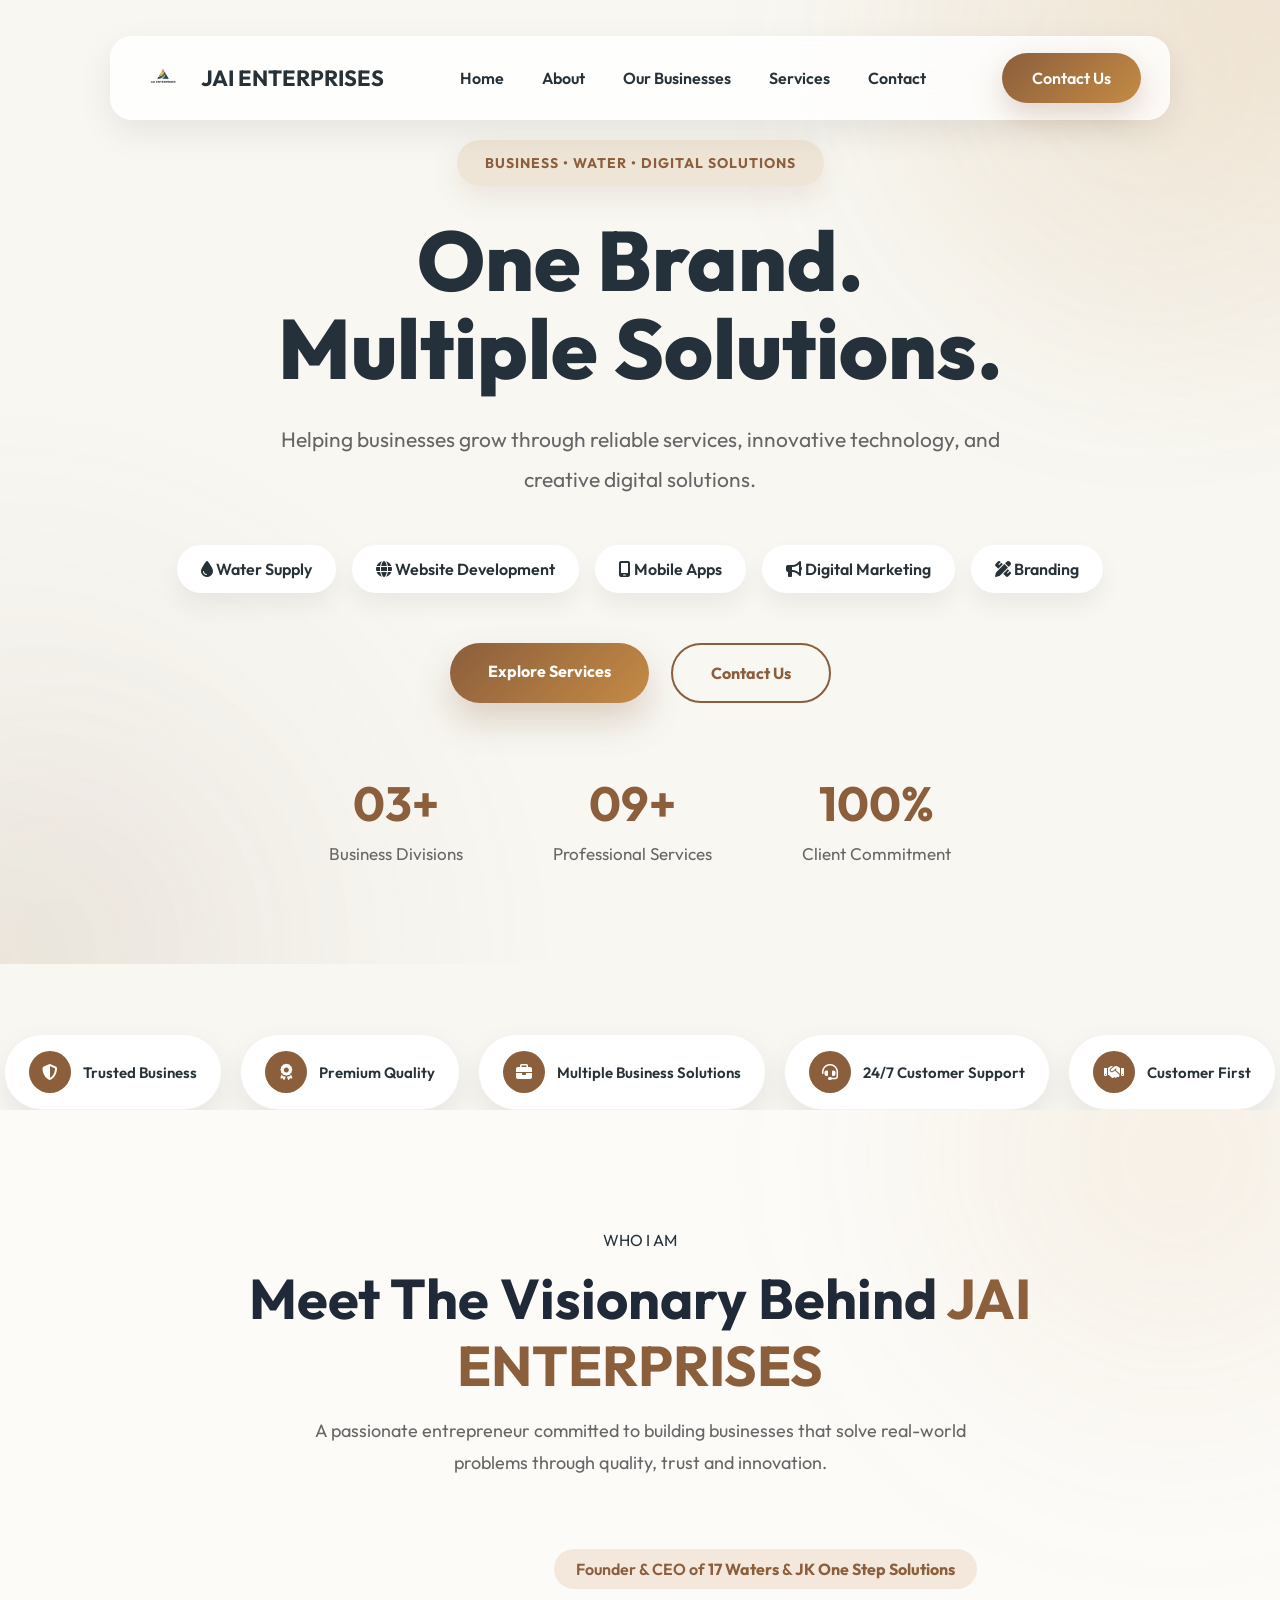
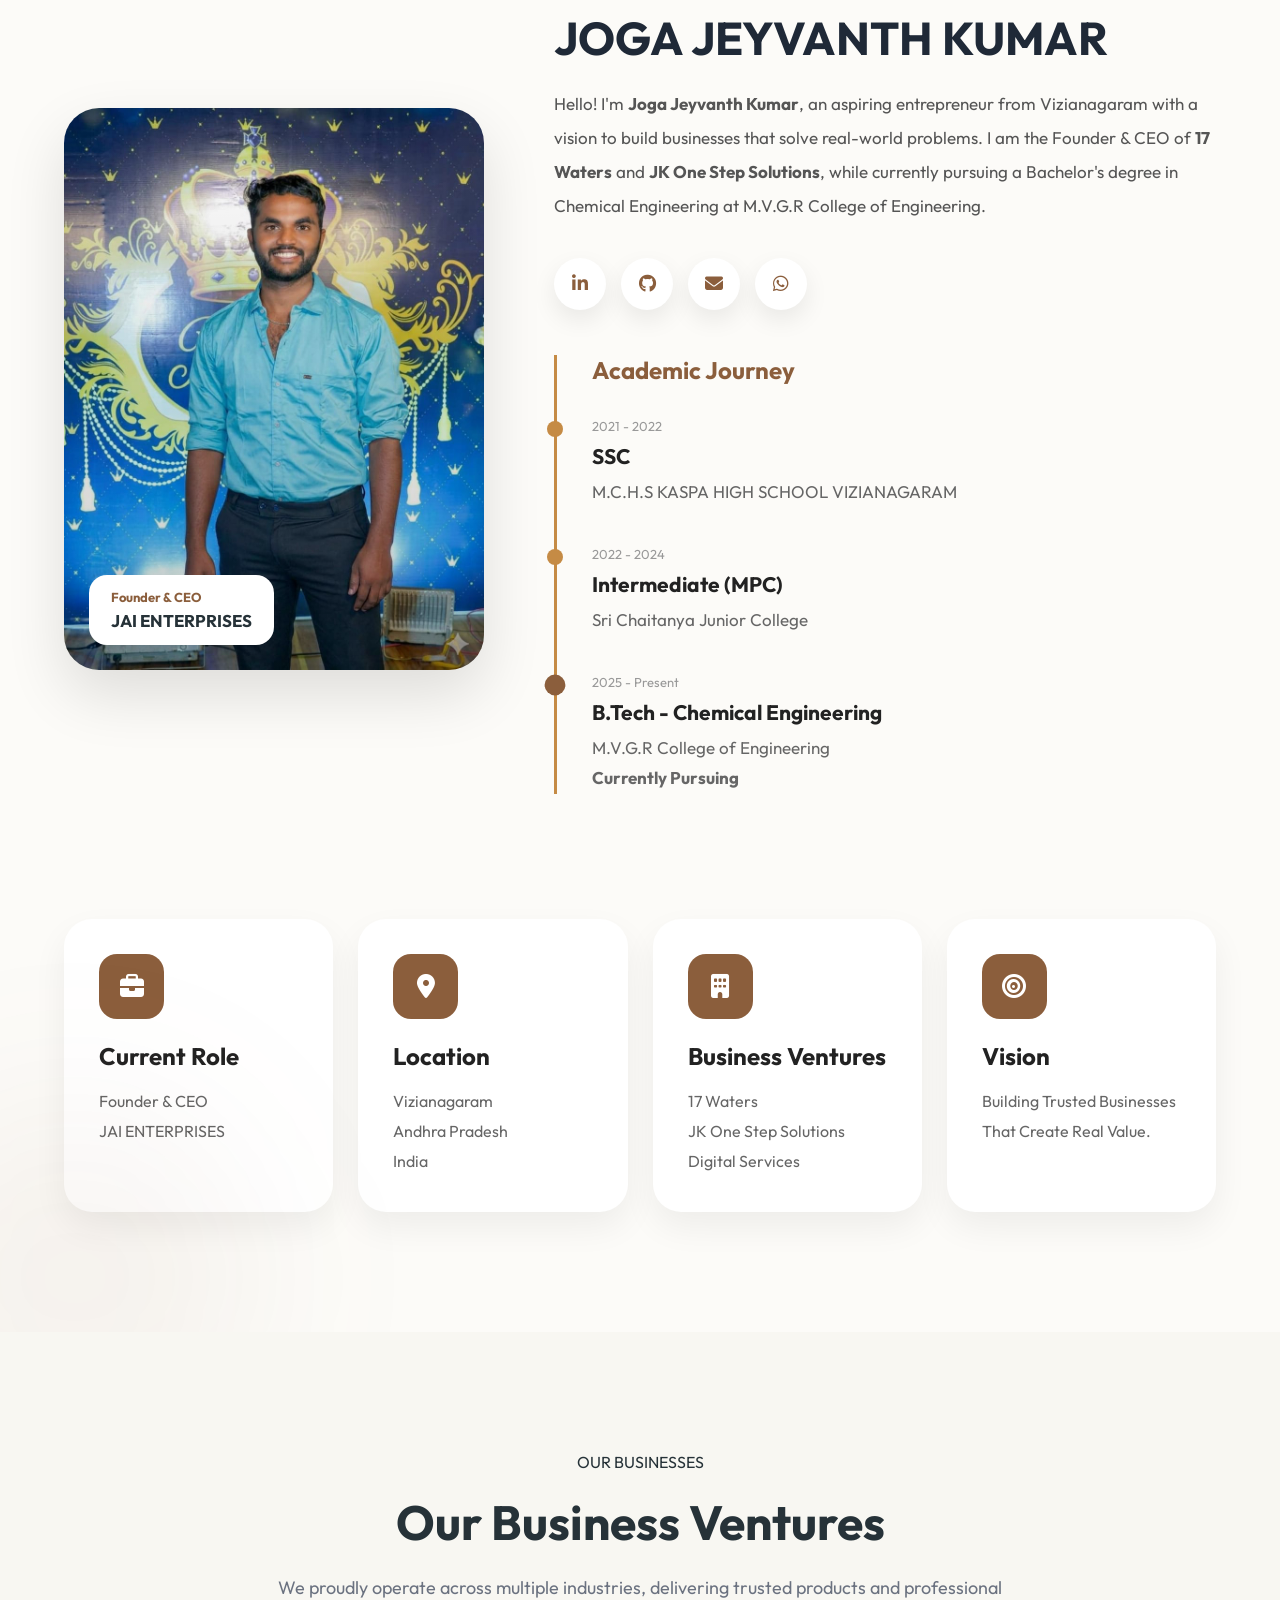
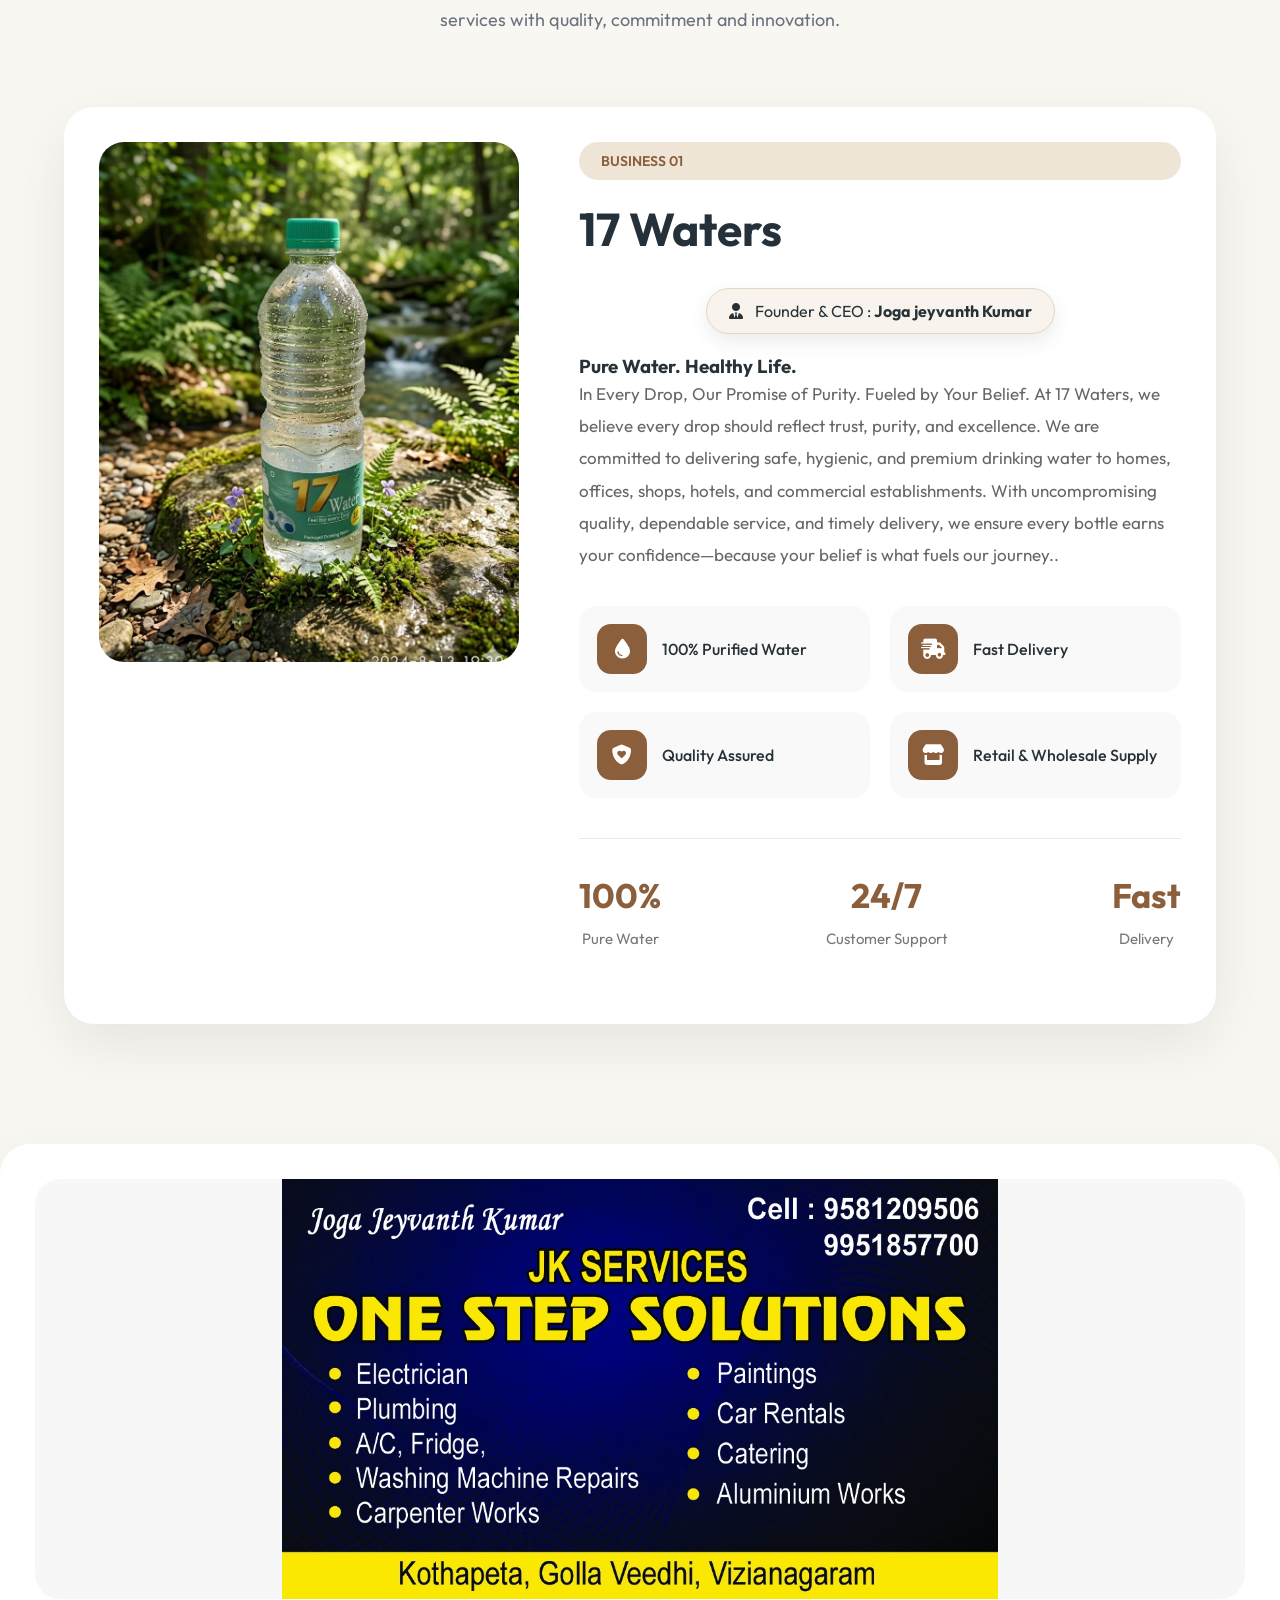
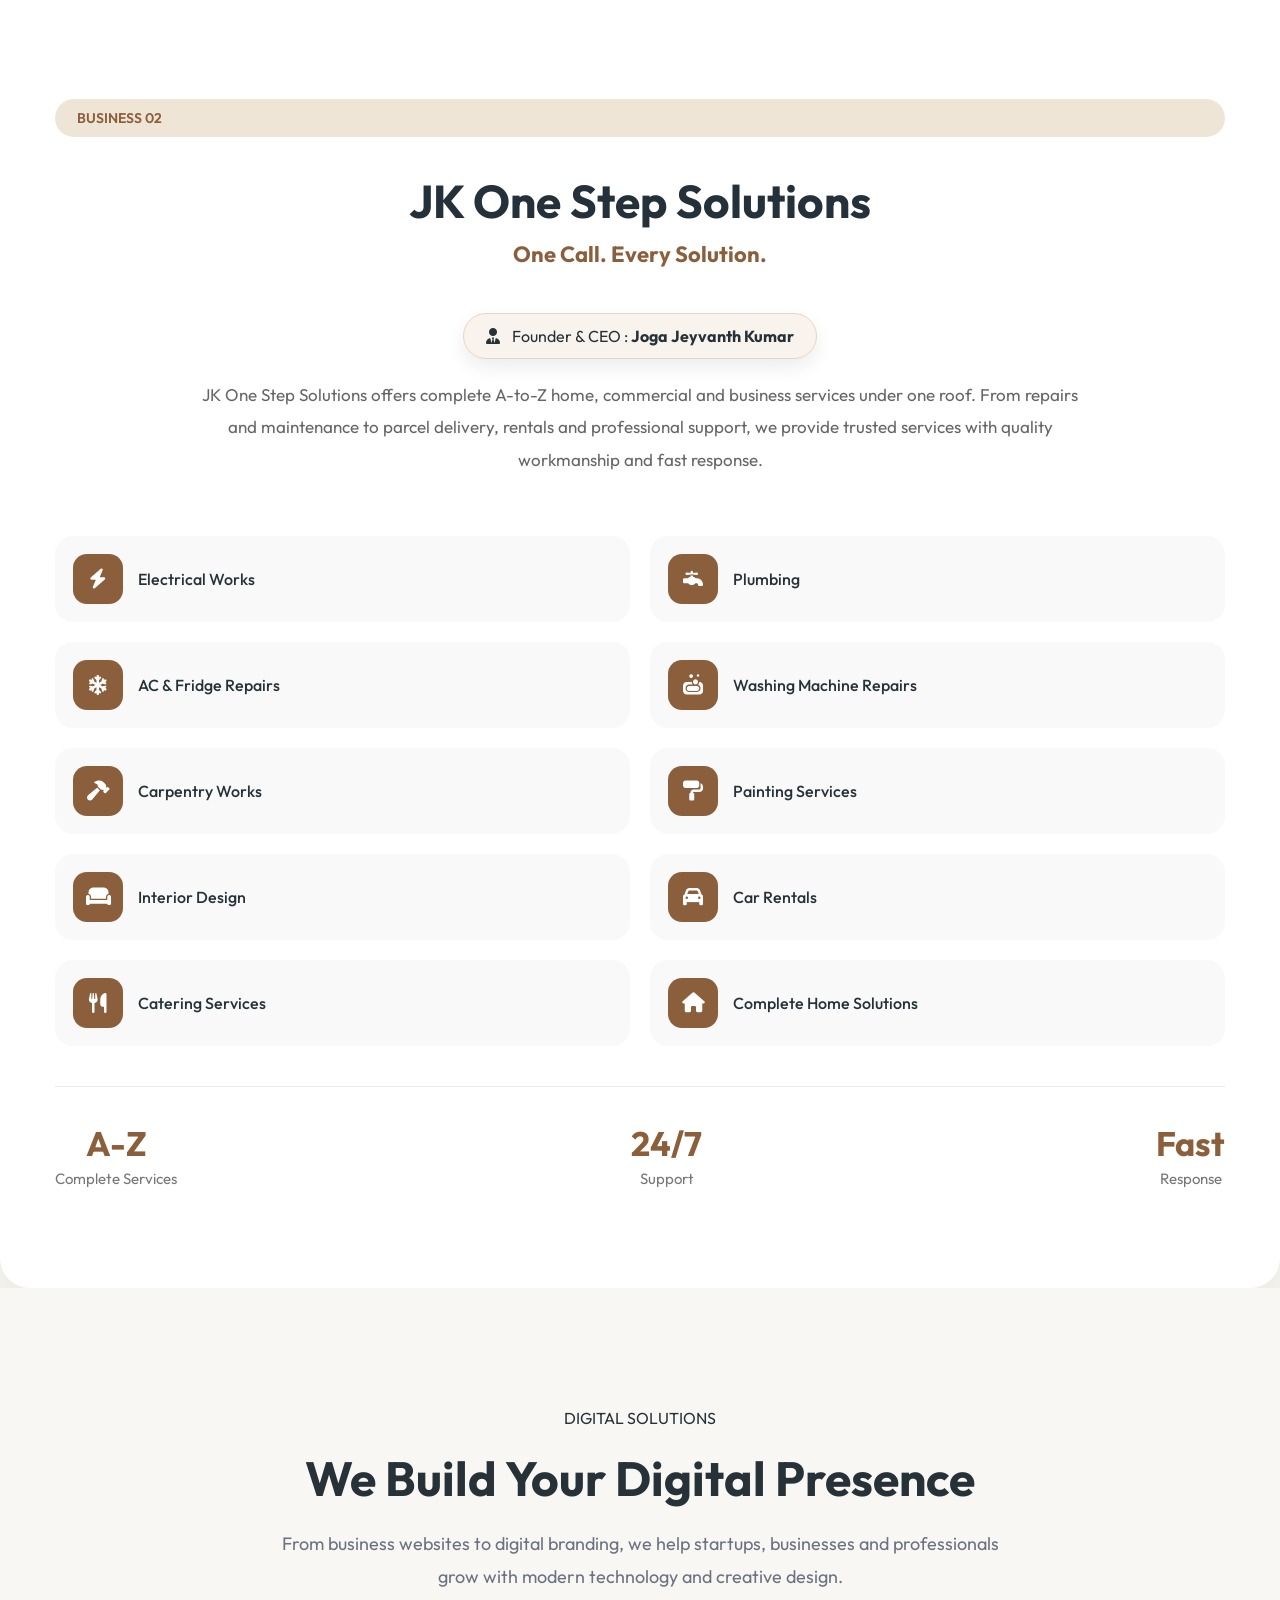
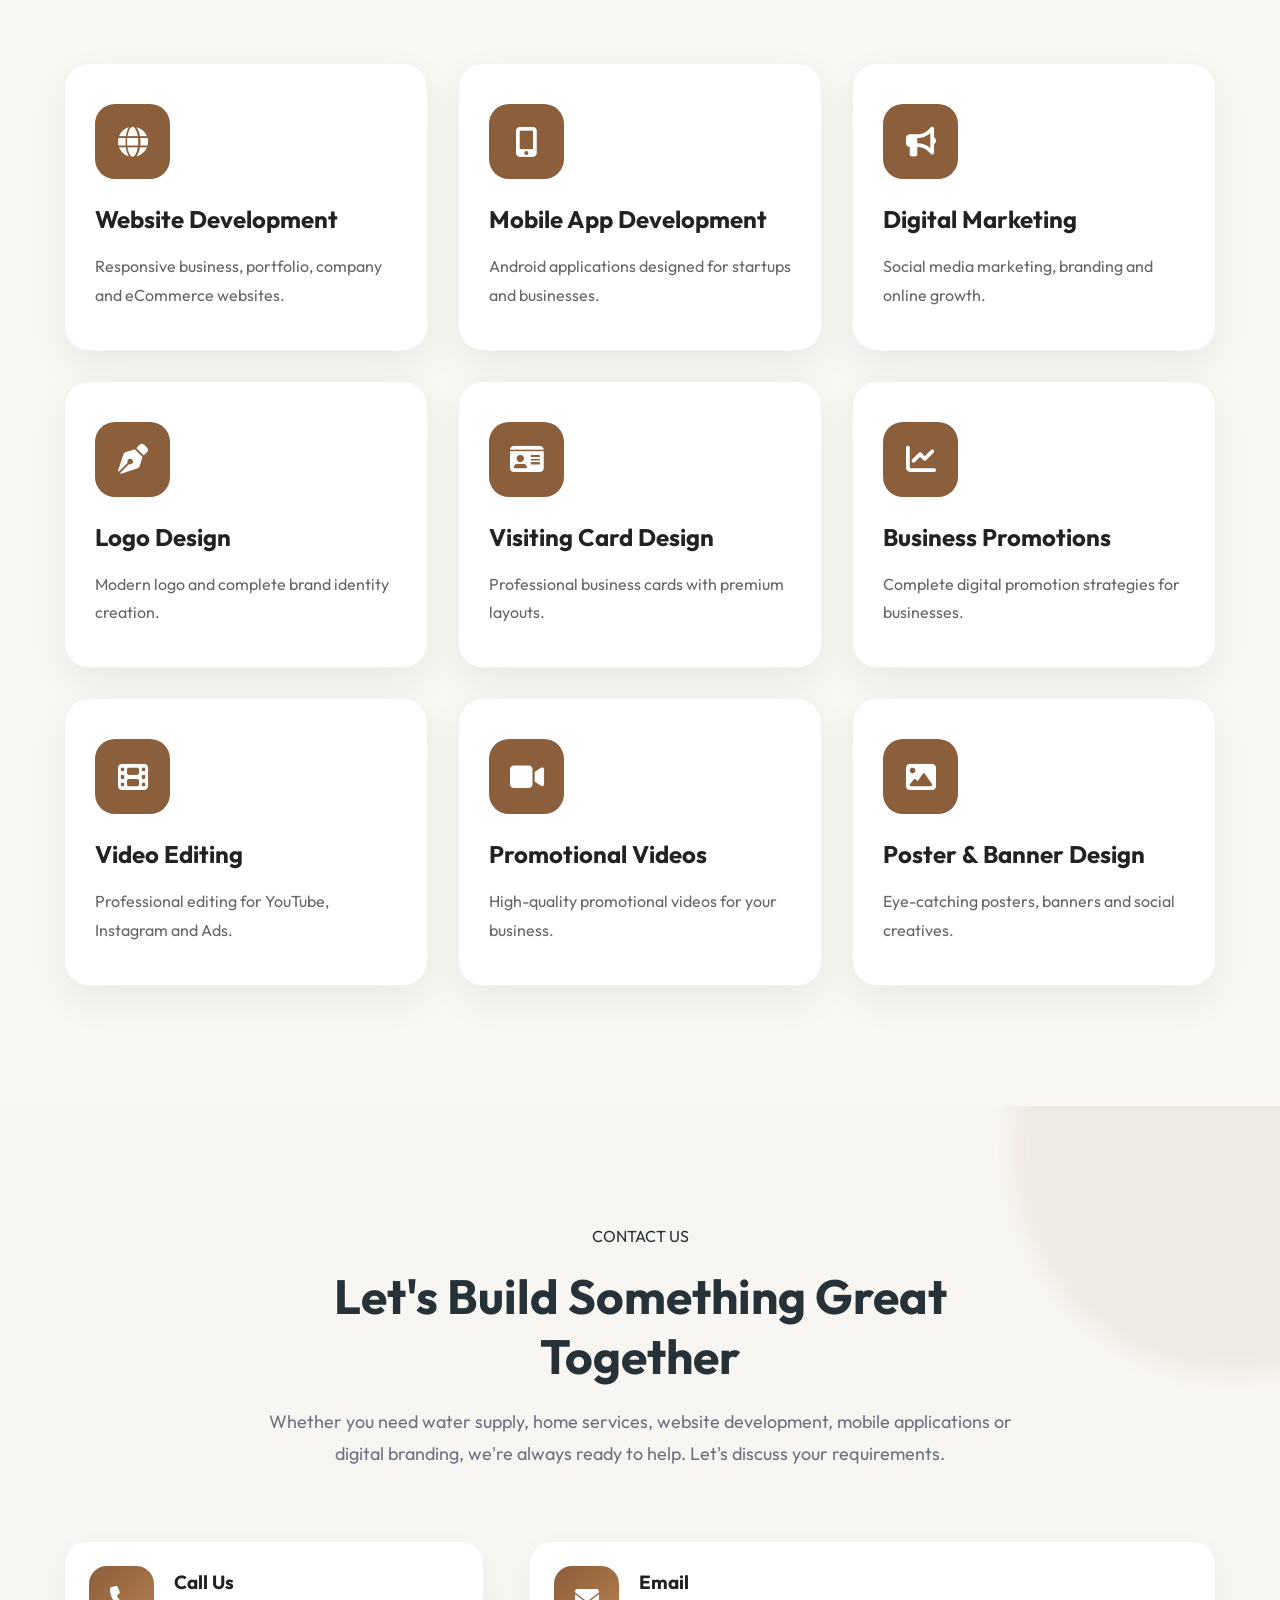
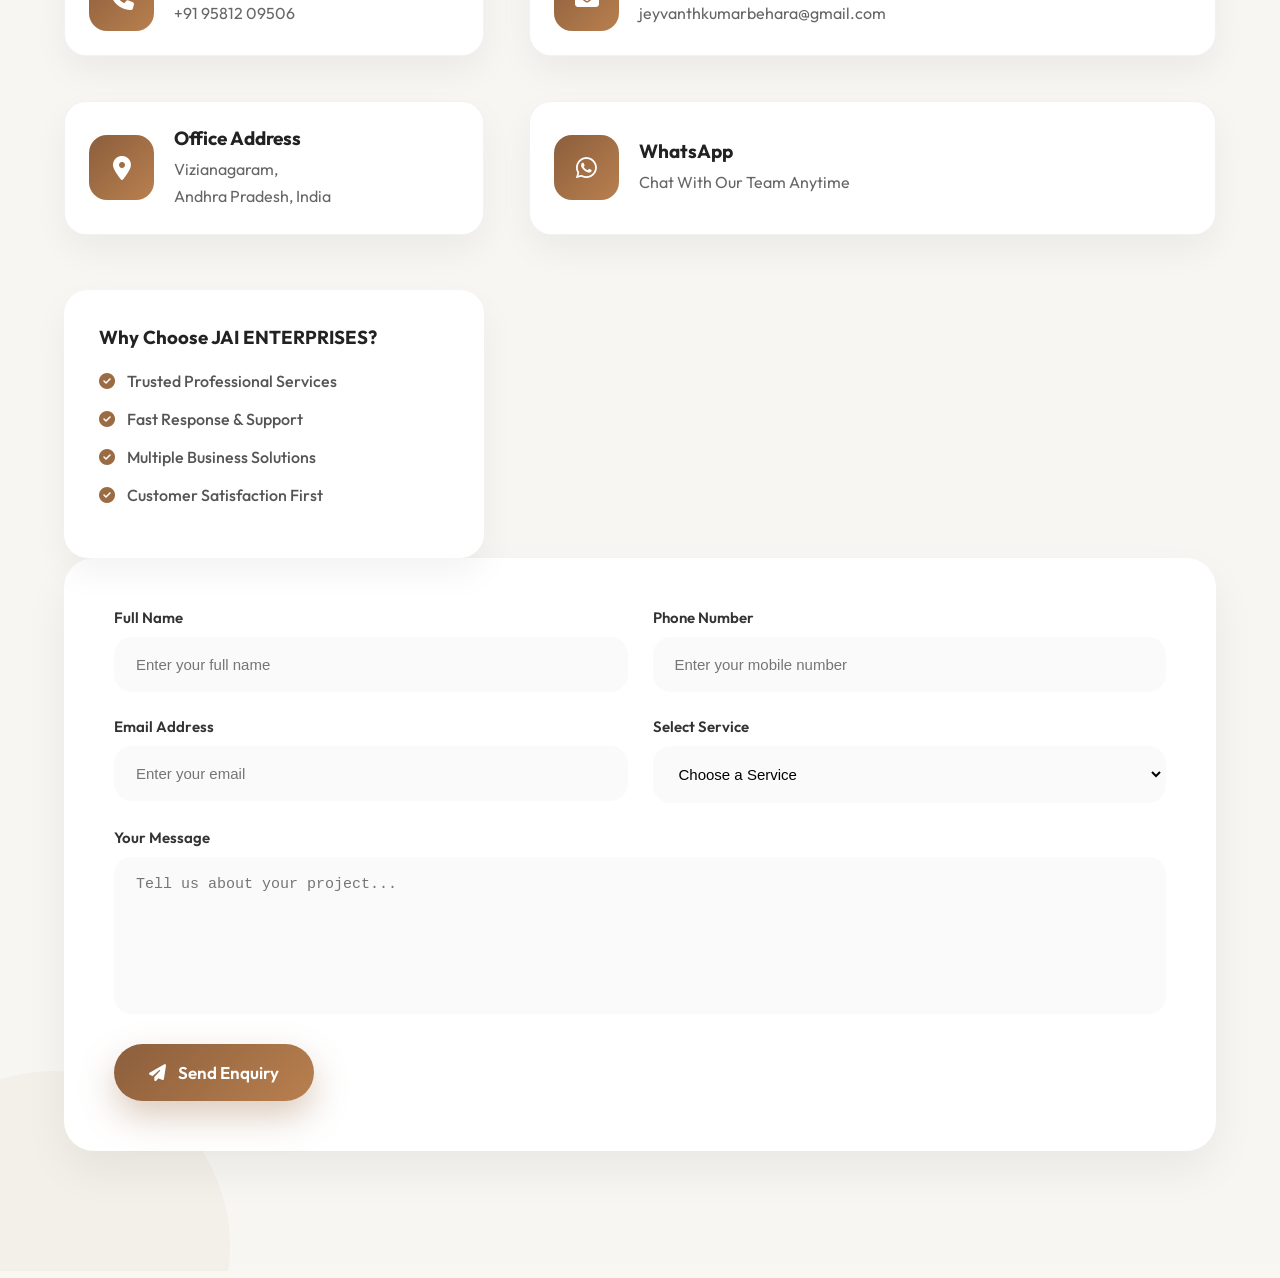
<file: index.html>
<!DOCTYPE html>
<html lang="en">

<head>

    <!-- ========================================= -->
    <!-- BASIC SETTINGS -->
    <!-- ========================================= -->

    <meta charset="UTF-8">

    <meta name="viewport" content="width=device-width, initial-scale=1.0">

    <title>Joga Jeyvanth Kumar | Founder & CEO | JAI ENTERPRISES</title>

    <meta name="description"
        content="Official website of Joga Jeyvanth Kumar, Founder & CEO of JAI ENTERPRISES, 17 Waters and JK One Step Solutions. We provide premium drinking water, interior design, website development, mobile app development and business solutions.">

    <meta name="keywords"
        content="Joga Jeyvanth Kumar, Jai Enterprises, 17 Waters, JK One Step Solutions, Interior Design, Water Supply, Website Development, Mobile App Development, Digital Marketing, Entrepreneur, Vizianagaram">

    <meta name="author"
        content="Joga Jeyvanth Kumar">

    <meta name="robots"
        content="index, follow">

    <meta name="theme-color"
        content="#8B5E3C">

    <!-- ========================================= -->
    <!-- OPEN GRAPH -->
    <!-- ========================================= -->

    <meta property="og:title"
        content="Joga Jeyvanth Kumar | Founder & CEO | JAI ENTERPRISES">

    <meta property="og:description"
        content="Official website of Joga Jeyvanth Kumar, Founder & CEO of JAI ENTERPRISES.">

    <meta property="og:type"
        content="website">

    <meta property="og:image"
        content="assets/images/logo.png">

    <!-- ========================================= -->
    <!-- TWITTER -->
    <!-- ========================================= -->

    <meta name="twitter:card"
        content="summary_large_image">

    <meta name="twitter:title"
        content="Joga Jeyvanth Kumar | Founder & CEO">

    <meta name="twitter:description"
        content="Official website of JAI ENTERPRISES.">

    <meta name="twitter:image"
        content="assets/images/logo.png">

    <!-- ========================================= -->
    <!-- GOOGLE FONTS -->
    <!-- ========================================= -->

    <link rel="preconnect" href="https://fonts.googleapis.com">

    <link rel="preconnect" href="https://fonts.gstatic.com" crossorigin>

    <link href="https://fonts.googleapis.com/css2?family=Outfit:wght@300;400;500;600;700;800&display=swap"
        rel="stylesheet">

    <!-- ========================================= -->
    <!-- FONT AWESOME -->
    <!-- ========================================= -->

    <link rel="stylesheet"
        href="https://cdnjs.cloudflare.com/ajax/libs/font-awesome/6.6.0/css/all.min.css">

    <!-- ========================================= -->
    <!-- FAVICON -->
    <!-- ========================================= -->

    <link rel="icon"
        type="image/png"
        href="assets/images/logo.png">

    <!-- ========================================= -->
    <!-- CSS -->
    <!-- ========================================= -->

    <link rel="stylesheet"
        href="CSS/style.css">

</head>
<body>

    <!-- ========================= -->
    <!-- NAVBAR START -->
    <!-- ========================= -->

  <header class="header">
    <div class="container">
        <nav class="navbar">

            <a href="#" class="logo">
                <img src="assets/logos/logo.png" alt="Logo">
                <span>JAI ENTERPRISES</span>
            </a>

            <!-- Desktop Menu -->
            <ul class="nav-links">
                <li><a href="#home">Home</a></li>
                <li><a href="#about">About</a></li>
                <li><a href="#businesses">Our Businesses</a></li>
                <li><a href="#services">Services</a></li>
                <li><a href="#contact">Contact</a></li>
            </ul>

            <a href="#contact" class="contact-btn">
                Contact Us
            </a>

            <!-- Hamburger -->
            <div class="hamburger" id="hamburger">
                <span></span>
                <span></span>
                <span></span>
            </div>

        </nav>
    </div>
</header>

<!-- Mobile Menu -->
<div class="mobile-menu" id="mobileMenu">
    <a href="#home">Home</a>
    <a href="#about">About</a>
    <a href="#businesses">Our Businesses</a>
    <a href="#services">Services</a>
    <a href="#contact">Contact</a>
</div>
    <!-- ========================= -->
    <!-- NAVBAR END -->
    <!-- ========================= -->



    <!-- ========================= -->
    <!-- HERO START -->
    <!-- ========================= -->

 <!-- ========================= -->
<!-- HERO SECTION -->
<!-- ========================= -->

<section class="hero" id="home">

    <div class="container">

        <div class="hero-content">

            <span class="hero-badge">
                BUSINESS • WATER • DIGITAL SOLUTIONS
            </span>

            <h1>
                One Brand.
                <br>
                Multiple Solutions.
            </h1>

            <p class="hero-description">
                Helping businesses grow through reliable services,
                innovative technology, and creative digital solutions.
            </p>

            <div class="hero-services">

                <span><i class="fa-solid fa-droplet"></i> Water Supply</span>

                <span><i class="fa-solid fa-globe"></i> Website Development</span>

                <span><i class="fa-solid fa-mobile-screen"></i> Mobile Apps</span>

                <span><i class="fa-solid fa-bullhorn"></i> Digital Marketing</span>

                <span><i class="fa-solid fa-pen-ruler"></i> Branding</span>

            </div>

            <div class="hero-buttons">

                <a href="#services" class="primary-btn">
                    Explore Services
                </a>

                <a href="#contact" class="secondary-btn">
                    Contact Us
                </a>

            </div>

            <div class="hero-stats">

                <div class="stat-box">
                    <h2>03+</h2>
                    <p>Business Divisions</p>
                </div>

                <div class="stat-box">
                    <h2>09+</h2>
                    <p>Professional Services</p>
                </div>

                <div class="stat-box">
                    <h2>100%</h2>
                    <p>Client Commitment</p>
                </div>

            </div>

        </div>

    </div>


    <!-- ========================= -->
<!-- HERO TRUST STRIP -->
<!-- ========================= -->


</section>

<div class="hero-trust">

    <div class="trust-item">
        <i class="fa-solid fa-shield-halved"></i>
        <span>Trusted Business</span>
    </div>

    <div class="trust-item">
        <i class="fa-solid fa-award"></i>
        <span>Premium Quality</span>
    </div>

    <div class="trust-item">
        <i class="fa-solid fa-briefcase"></i>
        <span>Multiple Business Solutions</span>
    </div>

    <div class="trust-item">
        <i class="fa-solid fa-headset"></i>
        <span>24/7 Customer Support</span>
    </div>

    <div class="trust-item">
        <i class="fa-solid fa-handshake"></i>
        <span>Customer First</span>
    </div>

</div>



    <!-- ========================= -->
    <!-- HERO END -->
    <!-- ========================= -->




    <!-- ABOUT -->

    <!-- ========================================= -->
<!-- ========================================= -->
<!-- ABOUT SECTION -->
<!-- ========================================= -->

<section class="about" id="about">

    <div class="container">

        <div class="section-heading">

            <span class="section-tag">
                WHO I AM
            </span>

            <h2>
                Meet The Visionary Behind
                <span>JAI ENTERPRISES</span>
            </h2>

            <p>
                A passionate entrepreneur committed to building businesses that
                solve real-world problems through quality, trust and innovation.
            </p>

        </div>

        <div class="about-wrapper">

            <!-- LEFT -->

            <div class="about-image">

                <div class="image-box">

                    <img src="assets/images/about/founder.jpeg" alt="Joga Jeyvanth Kumar">

                    <div class="ceo-badge">

                        <span>Founder & CEO</span>

                        <h4>JAI ENTERPRISES</h4>

                    </div>

                </div>

            </div>

            <!-- RIGHT -->

            <div class="about-content">

               <span class="about-role">

    Founder & CEO of
    <strong>17 Waters</strong> &
    <strong>JK One Step Solutions</strong>

</span>

<h3>
    JOGA JEYVANTH KUMAR
</h3>

<p>

    Hello! I'm <strong>Joga Jeyvanth Kumar</strong>, an aspiring entrepreneur from
    Vizianagaram with a vision to build businesses that solve real-world problems.
    I am the Founder & CEO of <strong>17 Waters</strong> and
    <strong>JK One Step Solutions</strong>, while currently pursuing
    a Bachelor's degree in Chemical Engineering at
    M.V.G.R College of Engineering.

</p>

                <!-- SOCIAL -->

              <div class="about-social">

    <!-- LinkedIn -->

   <a href="https://www.linkedin.com/in/j-jeyvanth-kumar-behera-858b98292/"
   target="_blank"
   aria-label="LinkedIn Profile">

    <i class="fa-brands fa-linkedin-in"></i>

</a>

    <!-- GitHub -->

    <a href="https://github.com/YOUR-GITHUB-USERNAME"
       target="_blank">

        <i class="fa-brands fa-github"></i>

    </a>

    <!-- Email -->

<a href="https://mail.google.com/mail/?view=cm&fs=1&to=jeyvanthkumarbehara@gmail.com"
   target="_blank"
   class="about-social-link"
   aria-label="Email">

    <i class="fa-solid fa-envelope"></i>

</a>

    <!-- WhatsApp -->

    <a href="https://api.whatsapp.com/send?phone=919581209506"
   target="_blank">
    <i class="fa-brands fa-whatsapp"></i>
</a>

</div>



                <!-- TIMELINE -->

                <div class="timeline">

                    <h4>Academic Journey</h4>

                    <div class="timeline-item">

                        <div class="timeline-dot"></div>

                        <div class="timeline-content">

                            <span>2021 - 2022</span>

                            <h5>SSC</h5>

                            <p> M.C.H.S KASPA HIGH SCHOOL VIZIANAGARAM</p>

                        </div>

                    </div>

                    <div class="timeline-item">

                        <div class="timeline-dot"></div>

                        <div class="timeline-content">

                            <span>2022 - 2024</span>

                            <h5>Intermediate (MPC)</h5>

                            <p>Sri Chaitanya Junior College</p>

                        </div>

                    </div>

                    <div class="timeline-item">

                        <div class="timeline-dot active"></div>

                        <div class="timeline-content">

                            <span>2025 - Present</span>

                            <h5>B.Tech - Chemical Engineering</h5>

                            <p>
                                M.V.G.R College of Engineering
                                <br>
                                <strong>Currently Pursuing</strong>
                            </p>

                        </div>

                    </div>

                </div>

            </div>

        </div>

        <!-- INFO CARDS -->

        <div class="about-cards">

            <div class="about-card">

                <i class="fa-solid fa-briefcase"></i>

                <h4>Current Role</h4>

                <p>
                    Founder & CEO
                    <br>
                    JAI ENTERPRISES
                </p>

            </div>

            <div class="about-card">

                <i class="fa-solid fa-location-dot"></i>

                <h4>Location</h4>

                <p>
                    Vizianagaram
                    <br>
                    Andhra Pradesh
                    <br>
                    India
                </p>

            </div>

            <div class="about-card">

                <i class="fa-solid fa-building"></i>

                <h4>Business Ventures</h4>

                <p>
                    17 Waters
                    <br>
                    JK One Step Solutions
                    <br>
                    Digital Services
                </p>

            </div>

            <div class="about-card">

                <i class="fa-solid fa-bullseye"></i>

                <h4>Vision</h4>

                <p>

                    Building Trusted
                    Businesses That
                    Create Real Value.

                </p>

            </div>

        </div>

    </div>

</section>    

<!-- ========================================= -->
<!-- ABOUT SECTION END -->

 <!-- ========================================= -->
<!-- OUR BUSINESSES -->
<!-- ========================================= -->

<section class="businesses" id="businesses">

    <div class="container">

        <div class="section-heading">

            <span class="section-tag">OUR BUSINESSES</span>

            <h2>Our Business Ventures</h2>

            <p>
                We proudly operate across multiple industries,
                delivering trusted products and professional
                services with quality, commitment and innovation.
            </p>

        </div>

        <!-- ========================================= -->
        <!-- WATER BUSINESS -->
        <!-- ========================================= -->

        <div class="business-box">

            <!-- LEFT -->

            <div class="business-slider">

    <div class="slides">

        <img class="slide active"
             src="assets/images/business/water1.jpg"
             alt="17 Waters">

        <img class="slide"
             src="assets/images/business/water2.jpg"
             alt="17 Waters">


             <img class="slide"
         src="assets/images/business/water3.jpg"
         alt="17 Waters">

         <img class="slide"
         src="assets/images/business/water4.jpg"
         alt="17 Waters">
    </div>

    <button class="prev">&#10094;</button>

    <button class="next">&#10095;</button>

</div>

            <!-- RIGHT -->

            <div class="business-info">

                <span class="business-badge">

                    BUSINESS 01

                </span>

               <h2>17 Waters</h2>

<div class="business-founder">
    <i class="fa-solid fa-user-tie"></i>
    <span>
        Founder & CEO :
        <strong>Joga jeyvanth Kumar</strong>
    </span>
</div>

<h3>Pure Water. Healthy Life.</h3>

                <p>

                    In Every Drop, Our Promise of Purity. Fueled by Your Belief.

At 17 Waters, we believe every drop should reflect trust, purity, and excellence. We are committed to delivering safe, hygienic, and premium drinking water to homes, offices, shops, hotels, and commercial establishments. With uncompromising quality, dependable service, and timely delivery, we ensure every bottle earns your confidence—because your belief is what fuels our journey..

                </p>

                <div class="business-features">

                    <div class="feature">

                        <i class="fa-solid fa-droplet"></i>

                        <span>100% Purified Water</span>

                    </div>

                    <div class="feature">

                        <i class="fa-solid fa-truck-fast"></i>

                        <span>Fast Delivery</span>

                    </div>

                    <div class="feature">

                        <i class="fa-solid fa-shield-heart"></i>

                        <span>Quality Assured</span>

                    </div>

                    <div class="feature">

                        <i class="fa-solid fa-store"></i>

                        <span>Retail & Wholesale Supply</span>

                    </div>

                </div>

                <div class="business-stats">

                    <div>

                        <h3>100%</h3>

                        <p>Pure Water</p>

                    </div>

                    <div>

                        <h3>24/7</h3>

                        <p>Customer Support</p>

                    </div>

                    <div>

                        <h3>Fast</h3>

                        <p>Delivery</p>

                    </div>

                </div>

            </div>

        </div>

    </div>

</section>

<!-- ========================================= -->
<!-- BUSINESS 02 - ONE STEP SOLUTIONS -->
<!-- ========================================= -->
<!-- ========================================= -->
<!-- BUSINESS 02 -->
<!-- ========================================= -->

<div class="business-box business-full">

    <!-- IMAGE SLIDER -->

    <div class="business-slider full-slider">

        <div class="slides">

            <img class="slide active"
                 src="assets/images/business/onestep1.jpg"
                 alt="JK One Step Solutions">

            <img class="slide"
                 src="assets/images/business/onestep2.jpg"
                 alt="JK One Step Solutions">

        </div>

        <button class="prev">&#10094;</button>

        <button class="next">&#10095;</button>

    </div>

    <!-- CONTENT -->

    <div class="business-info full-info">

        <span class="business-badge">

            BUSINESS 02

        </span>

        <h2>

            JK One Step Solutions

        </h2>



        <h4>

            One Call. Every Solution.

        </h4>

       <div class="business-founder">

    <i class="fa-solid fa-user-tie"></i>

    <span>
        Founder & CEO :
        <strong>Joga Jeyvanth Kumar</strong>
    </span>

</div>

        <p>

            JK One Step Solutions offers complete A-to-Z home,
            commercial and business services under one roof.
            From repairs and maintenance to parcel delivery,
            rentals and professional support, we provide trusted
            services with quality workmanship and fast response.

        </p>

        <div class="business-features">

            <div class="feature">
                <i class="fa-solid fa-bolt"></i>
                <span>Electrical Works</span>
            </div>

            <div class="feature">
                <i class="fa-solid fa-faucet"></i>
                <span>Plumbing</span>
            </div>

            <div class="feature">
                <i class="fa-solid fa-snowflake"></i>
                <span>AC & Fridge Repairs</span>
            </div>

            <div class="feature">
                <i class="fa-solid fa-soap"></i>
                <span>Washing Machine Repairs</span>
            </div>

            <div class="feature">
                <i class="fa-solid fa-hammer"></i>
                <span>Carpentry Works</span>
            </div>

            <div class="feature">
                <i class="fa-solid fa-paint-roller"></i>
                <span>Painting Services</span>
            </div>

            <div class="feature">
    <i class="fa-solid fa-couch"></i>
    <span>Interior Design</span>
</div>

            <div class="feature">
                <i class="fa-solid fa-car"></i>
                <span>Car Rentals</span>
            </div>

            <div class="feature">
                <i class="fa-solid fa-utensils"></i>
                <span>Catering Services</span>
            </div>

            <div class="feature">
                <i class="fa-solid fa-house"></i>
                <span>Complete Home Solutions</span>
            </div>

        </div>

        <div class="business-stats">

            <div>
                <h3>A-Z</h3>
                <p>Complete Services</p>
            </div>

            <div>
                <h3>24/7</h3>
                <p>Support</p>
            </div>

            <div>
                <h3>Fast</h3>
                <p>Response</p>
            </div>

        </div>

    </div>

</div>

    <!-- SERVICES -->

  <!-- ========================================= -->
<!-- DIGITAL SOLUTIONS -->
<!-- ========================================= -->

<section class="services" id="services">

    <div class="container">

        <div class="section-heading">

            <span class="section-tag">

                DIGITAL SOLUTIONS

            </span>

            <h2>

                We Build Your Digital Presence

            </h2>

            <p>

                From business websites to digital branding,
                we help startups, businesses and professionals
                grow with modern technology and creative design.

            </p>

        </div>

        <div class="services-grid">

            <div class="service-card">
                <div class="service-icon">
                    <i class="fa-solid fa-globe"></i>
                </div>

                <h3>Website Development</h3>

                <p>
                    Responsive business, portfolio,
                    company and eCommerce websites.
                </p>
            </div>

            <div class="service-card">
                <div class="service-icon">
                    <i class="fa-solid fa-mobile-screen-button"></i>
                </div>

                <h3>Mobile App Development</h3>

                <p>
                    Android applications designed
                    for startups and businesses.
                </p>
            </div>

            <div class="service-card">
                <div class="service-icon">
                    <i class="fa-solid fa-bullhorn"></i>
                </div>

                <h3>Digital Marketing</h3>

                <p>
                    Social media marketing,
                    branding and online growth.
                </p>
            </div>

            <div class="service-card">
                <div class="service-icon">
                    <i class="fa-solid fa-pen-nib"></i>
                </div>

                <h3>Logo Design</h3>

                <p>
                    Modern logo and complete
                    brand identity creation.
                </p>
            </div>

            <div class="service-card">
                <div class="service-icon">
                    <i class="fa-solid fa-id-card"></i>
                </div>

                <h3>Visiting Card Design</h3>

                <p>
                    Professional business cards
                    with premium layouts.
                </p>
            </div>

            <div class="service-card">
                <div class="service-icon">
                    <i class="fa-solid fa-chart-line"></i>
                </div>

                <h3>Business Promotions</h3>

                <p>
                    Complete digital promotion
                    strategies for businesses.
                </p>
            </div>

            <div class="service-card">
                <div class="service-icon">
                    <i class="fa-solid fa-film"></i>
                </div>

                <h3>Video Editing</h3>

                <p>
                    Professional editing for
                    YouTube, Instagram and Ads.
                </p>
            </div>

            <div class="service-card">
                <div class="service-icon">
                    <i class="fa-solid fa-video"></i>
                </div>

                <h3>Promotional Videos</h3>

                <p>
                    High-quality promotional
                    videos for your business.
                </p>
            </div>

            <div class="service-card">
                <div class="service-icon">
                    <i class="fa-solid fa-image"></i>
                </div>

                <h3>Poster & Banner Design</h3>

                <p>
                    Eye-catching posters,
                    banners and social creatives.
                </p>
            </div>

        </div>

    </div>

</section>



    <!-- CONTACT -->

   <!-- ========================================= -->
<!-- ========================================= -->
<!-- CONTACT SECTION -->
<!-- ========================================= -->

<section class="contact" id="contact">

    <div class="container">

        <div class="section-heading">

            <span class="section-tag">
                CONTACT US
            </span>

            <h2>
                Let's Build Something Great Together
            </h2>

            <p>
                Whether you need water supply, home services,
                website development, mobile applications or
                digital branding, we're always ready to help.
                Let's discuss your requirements.
            </p>

        </div>

        <div class="contact-wrapper">

            <!-- LEFT SIDE -->

           <a href="tel:+919581209506" class="contact-card">

    <div class="contact-icon">
        <i class="fa-solid fa-phone"></i>
    </div>

    <div>

        <h3>Call Us</h3>

        <p>+91 95812 09506</p>

    </div>

</a>

                <a href="mailto:jeyvanthkumarbehara@gmail.com" class="contact-card">

    <div class="contact-icon">
        <i class="fa-solid fa-envelope"></i>
    </div>

    <div>
        <h3>Email</h3>
        <p>jeyvanthkumarbehara@gmail.com</p>
    </div>

</a>

                <div class="contact-card">

                    <div class="contact-icon">
                        <i class="fa-solid fa-location-dot"></i>
                    </div>

                    <div>
                        <h3>Office Address</h3>

                        <p>
                            Vizianagaram,
                            <br>
                            Andhra Pradesh, India
                        </p>

                    </div>

                </div>

               <a href="https://wa.me/919581209506?text=Hello%20JAI%20ENTERPRISES,%20I%20visited%20your%20website%20and%20would%20like%20to%20know%20more%20about%20your%20services."
   target="_blank"
   class="contact-card">

    <div class="contact-icon">
        <i class="fa-brands fa-whatsapp"></i>
    </div>

    <div>
        <h3>WhatsApp</h3>
        <p>Chat With Our Team Anytime</p>
    </div>

</a>

                <div class="contact-box">

                    <h3>Why Choose JAI ENTERPRISES?</h3>

                    <ul>

                        <li>
                            <i class="fa-solid fa-circle-check"></i>
                            Trusted Professional Services
                        </li>

                        <li>
                            <i class="fa-solid fa-circle-check"></i>
                            Fast Response & Support
                        </li>

                        <li>
                            <i class="fa-solid fa-circle-check"></i>
                            Multiple Business Solutions
                        </li>

                        <li>
                            <i class="fa-solid fa-circle-check"></i>
                            Customer Satisfaction First
                        </li>

                    </ul>

                </div>

            </div>

            <!-- RIGHT SIDE -->

            <div class="contact-form-box">

                <form id="contactForm">

                    <!-- Row 1 -->

                    <div class="input-row">

                        <div class="input-group">

                            <label for="name">
                                Full Name
                            </label>

                            <input
                                type="text"
                                id="name"
                                name="name"
                                placeholder="Enter your full name"
                                autocomplete="name"
                                required>

                        </div>

                        <div class="input-group">

                            <label for="phone">
                                Phone Number
                            </label>

                            <input
                                type="tel"
                                id="phone"
                                name="phone"
                                placeholder="Enter your mobile number"
                                autocomplete="tel"
                                required>

                        </div>

                    </div>

                    <!-- Row 2 -->

                    <div class="input-row">

                        <div class="input-group">

                            <label for="email">
                                Email Address
                            </label>

                            <input
                                type="email"
                                id="email"
                                name="email"
                                placeholder="Enter your email"
                                autocomplete="email"
                                required>

                        </div>

                        <div class="input-group">

                            <label for="service">
                                Select Service
                            </label>

                            <select
                                id="service"
                                name="service"
                                required>

                                <option value="">
                                    Choose a Service
                                </option>

                                <option value="Water Supply">
                                    Water Supply
                                </option>

                                <option value="Website Development">
                                    Website Development
                                </option>

                                <option value="Mobile App Development">
                                    Mobile App Development
                                </option>

                                <option value="Digital Marketing">
                                    Digital Marketing
                                </option>

                                <option value="Branding">
                                    Branding
                                </option>

                                <option value="Video Editing">
                                    Video Editing
                                </option>

                                <option value="Poster & Banner Design">
                                    Poster & Banner Design
                                </option>

                                <option value="Business Promotion">
                                    Business Promotion
                                </option>

                                <option value="JK One Step Solutions">
                                    JK One Step Solutions
                                </option>

                                <option value="Other">
                                    Other
                                </option>

                            </select>

                        </div>

                    </div>

                    <!-- Message -->

                    <div class="input-group">

                        <label for="message">
                            Your Message
                        </label>

                        <textarea
                            id="message"
                            name="message"
                            rows="7"
                            placeholder="Tell us about your project..."
                            required></textarea>

                    </div>

                    <!-- Button -->

                    <button
                        type="submit"
                        class="contact-submit">

                        <i class="fa-solid fa-paper-plane"></i>

                        Send Enquiry

                    </button>

                </form>

            </div>

        </div>

    </div>

</section>

    <!-- FOOTER -->

    <footer></footer>

    <!-- ========================= -->
    <!-- JAVASCRIPT -->
    <!-- ========================= -->

    <script src="js/script.js"></script>

</body>

</html>
</file>
<file: CSS/style.css>
/* =====================================================
   JAI ENTERPRISES
   Premium Business Portfolio
   Author : ChatGPT
===================================================== */

/* =========================
   GOOGLE FONT
========================= */
@import url('https://fonts.googleapis.com/css2?family=Outfit:wght@300;400;500;600;700;800&display=swap');

/* =========================
   ROOT VARIABLES
========================= */

:root{

    --primary:#8B5E3C;
    --secondary:#2F5D62;
    --accent:#C58B45;

    --bg:#F8F7F2;
    --white:#ffffff;

    --text:#263238;
    --light-text:#6B7280;

    --shadow:0 15px 40px rgba(0,0,0,.08);

    --radius:20px;

    --transition:.35s ease;

}

/* =========================
   RESET
========================= */

*{
    margin:0;
    padding:0;
    box-sizing:border-box;
}

html{

    scroll-behavior:smooth;

}

body{

    font-family:'Outfit',sans-serif;

    background:var(--bg);

    color:var(--text);

    overflow-x:hidden;

}

/* =========================
   COMMON
========================= */

.container{

    width:90%;

    max-width:1300px;

    margin:auto;

}

section{

    padding:100px 0;

}

img{

    width:100%;

    display:block;

}

a{

    text-decoration:none;

}

ul{

    list-style:none;

}

button{

    font-family:inherit;

}
/* =========================
   HEADER
========================= */

.header{

    position:fixed;

    top:18px;

    left:0;

    width:100%;

    z-index:999;

    padding:0;

    transition:.4s ease;

}

.navbar{

    width:92%;

    max-width:1350px;

    margin:18px auto;

    display:flex;

    justify-content:space-between;

    align-items:center;

    padding:16px 28px;

    background:rgba(255,255,255,.82);

    backdrop-filter:blur(18px);

    -webkit-backdrop-filter:blur(18px);

    border:1px solid rgba(255,255,255,.45);

    border-radius:22px;

    box-shadow:
    0 12px 35px rgba(0,0,0,.08);

    transition:.35s;

}

/* LOGO */

.logo{

    display:flex;

    align-items:center;

    gap:14px;

    font-size:22px;

    font-weight:700;

    color:var(--text);

}

.logo img{

    width:48px;

    transition:.35s;

}

.logo:hover img{

    transform:rotate(-8deg) scale(1.08);

}

/* MENU */

.nav-links{

    display:flex;

    align-items:center;

    gap:38px;

}

.nav-links a{

    color:var(--text);

    font-weight:600;

    font-size:16px;

    position:relative;

    transition:.35s;

    padding:8px 0;

}

.nav-links a::after{

    content:"";

    position:absolute;

    left:50%;

    bottom:-8px;

    transform:translateX(-50%);

    width:0;

    height:3px;

    border-radius:20px;

    background:linear-gradient(90deg,#8B5E3C,#C58B45);

    transition:.35s;

}

.nav-links a:hover{

    color:#8B5E3C;

}

.nav-links a:hover::after{

    width:100%;

}

.contact-btn{

    background:linear-gradient(135deg,#8B5E3C,#C58B45);

    color:#fff;

    padding:15px 30px;

    border-radius:50px;

    font-weight:600;

    transition:.35s;

    box-shadow:
    0 12px 30px rgba(139,94,60,.25);

}

.contact-btn:hover{

    transform:translateY(-4px);

    box-shadow:
    0 18px 40px rgba(139,94,60,.35);

}
/* HERO */

.hero{

    min-height:100vh;

    display:flex;

    align-items:center;

    justify-content:center;

    text-align:center;

    position:relative;

    overflow:hidden;

    padding-top:140px;

    background:
    radial-gradient(circle at top right,
    rgba(197,139,69,.12),
    transparent 30%),

    radial-gradient(circle at bottom left,
    rgba(139,94,60,.08),
    transparent 35%),

    #F8F7F2;

}

.hero::before{

    content:"";

    position:absolute;

    width:500px;

    height:500px;

    background:#C58B45;

    opacity:.08;

    filter:blur(120px);

    top:-180px;

    right:-120px;

    border-radius:50%;

}

.hero::after{

    content:"";

    position:absolute;

    width:350px;

    height:350px;

    background:#8B5E3C;

    opacity:.05;

    filter:blur(100px);

    bottom:-150px;

    left:-120px;

    border-radius:50%;

}

.hero-content{

    position:relative;

    z-index:2;

    max-width:980px;

    margin:auto;

}

.hero-badge{

    display:inline-flex;

    align-items:center;

    gap:10px;

    background:#EFE5D6;

    color:#8B5E3C;

    padding:14px 28px;

    border-radius:60px;

    font-size:14px;

    font-weight:700;

    letter-spacing:1px;

    margin-bottom:30px;

    box-shadow:0 10px 30px rgba(139,94,60,.12);

}

.hero h1{

    font-size:84px;

    line-height:1.05;

    color:#24303A;

    margin-bottom:28px;

    font-weight:800;

}


.hero-description{

    max-width:760px;

    margin:0 auto 45px;

    font-size:21px;

    line-height:1.9;

    color:#666;

}

.hero-services{

    display:flex;

    justify-content:center;

    flex-wrap:wrap;

    gap:16px;

    margin-bottom:50px;

}

.hero-services span{

    padding:14px 24px;

    background:#fff;

    border-radius:50px;

    box-shadow:0 12px 25px rgba(0,0,0,.06);

    transition:.35s;

    font-weight:600;

}

.hero-services span:hover{

    transform:translateY(-6px);

    background:#8B5E3C;

    color:#fff;

}

.hero-buttons{

    display:flex;

    justify-content:center;

    gap:22px;

    margin-bottom:70px;

}

.primary-btn{

    background:linear-gradient(135deg,#8B5E3C,#C58B45);

    color:#fff;

    padding:18px 38px;

    border-radius:60px;

    font-weight:700;

    transition:.35s;

    box-shadow:0 18px 35px rgba(139,94,60,.25);

}

.primary-btn:hover{

    transform:translateY(-5px);

}

.secondary-btn{

    padding:18px 38px;

    border-radius:60px;

    border:2px solid #8B5E3C;

    color:#8B5E3C;

    font-weight:700;

    transition:.35s;

}

.secondary-btn:hover{

    background:#8B5E3C;

    color:#fff;

}

.hero-stats{

    display:flex;

    justify-content:center;

    gap:90px;

}

.stat-box{

    position:relative;

}

.stat-box h2{

    font-size:48px;

    color:#8B5E3C;

}

.stat-box p{

    margin-top:10px;

    color:#666;

    font-size:17px;

}

/*=====================================
ABOUT SECTION
======================================*/

/*=========================================
ABOUT SECTION
=========================================*/

.about{

    padding:120px 0;

    background:#FCFBF8;

    position:relative;

    overflow:hidden;

}

.about::before{

    content:"";

    position:absolute;

    width:450px;

    height:450px;

    background:rgba(197,139,69,.10);

    filter:blur(120px);

    top:-180px;

    right:-120px;

    border-radius:50%;

}

.about::after{

    content:"";

    position:absolute;

    width:350px;

    height:350px;

    background:rgba(139,94,60,.06);

    filter:blur(90px);

    bottom:-120px;

    left:-100px;

    border-radius:50%;

}

/*=========================================
HEADING
=========================================*/

.about .section-heading{

    text-align:center;

    margin-bottom:70px;

}

.about .section-heading h2{

    font-size:56px;

    color:#1f2937;

    margin:15px 0;

    line-height:1.2;

}

.about .section-heading h2 span{

    color:#8B5E3C;

}

.about .section-heading p{

    width:700px;

    max-width:95%;

    margin:auto;

    color:#666;

    font-size:18px;

    line-height:1.8;

}

/*=========================================
WRAPPER
=========================================*/

.about-wrapper{

    display:grid;

    grid-template-columns:420px 1fr;

    gap:70px;

    align-items:center;

}

/*=========================================
IMAGE
=========================================*/

.image-box{

    position:relative;

    border-radius:35px;

    overflow:hidden;

    box-shadow:

    0 25px 60px rgba(0,0,0,.12);

}

.image-box img{

    width:100%;

    display:block;

    transition:.5s;

}

.image-box:hover img{

    transform:scale(1.05);

}

.image-box::after{

    content:"";

    position:absolute;

    inset:0;

    background:

    linear-gradient(

    to top,

    rgba(0,0,0,.20),

    transparent);

}

.ceo-badge{

    position:absolute;

    bottom:25px;

    left:25px;

    background:#fff;

    padding:14px 22px;

    border-radius:18px;

    box-shadow:

    0 10px 30px rgba(0,0,0,.12);

    z-index:5;

}

.ceo-badge span{

    display:block;

    font-size:13px;

    color:#8B5E3C;

    font-weight:700;

}

.ceo-badge h4{

    margin-top:5px;

    font-size:17px;

}

/*=========================================
CONTENT
=========================================*/

.about-role{

    display:inline-block;

    padding:10px 22px;

    background:#F3E8DB;

    border-radius:50px;

    color:#8B5E3C;

    font-weight:600;

    margin-bottom:20px;

}

.about-content h3{

    font-size:46px;

    color:#1f2937;

    margin-bottom:20px;

}

.about-content p{

    color:#555;

    line-height:2;

    font-size:17px;

}

/*=========================================
SOCIAL
=========================================*/

.about-social{

    display:flex;

    gap:15px;

    margin:35px 0;

}

.about-social a{

    width:52px;

    height:52px;

    display:flex;

    justify-content:center;

    align-items:center;

    background:#fff;

    border-radius:50%;

    color:#8B5E3C;

    font-size:18px;

    transition:.35s;

    box-shadow:

    0 10px 25px rgba(0,0,0,.08);

}

.about-social a:hover{

    background:#8B5E3C;

    color:#fff;

    transform:translateY(-6px);

}

/*=========================================
TIMELINE
=========================================*/

.timeline{

    margin-top:45px;

    border-left:3px solid #C58B45;

    padding-left:35px;

}

.timeline h4{

    margin-bottom:30px;

    color:#8B5E3C;

    font-size:24px;

}

.timeline-item{

    position:relative;

    margin-bottom:35px;

}

.timeline-dot{

    position:absolute;

    left:-45px;

    top:6px;

    width:16px;

    height:16px;

    border-radius:50%;

    background:#C58B45;

}

.timeline-dot.active{

    background:#8B5E3C;

    transform:scale(1.3);

}

.timeline-content span{

    font-size:13px;

    color:#999;

}

.timeline-content h5{

    margin:8px 0;

    font-size:21px;

    color:#222;

}

.timeline-content p{

    color:#666;

    line-height:1.8;

}

/*=========================================
BOTTOM CARDS
=========================================*/

.about-cards{

    display:grid;

    grid-template-columns:repeat(4,1fr);

    gap:25px;

    margin-top:90px;

}

.about-card{

    background:#fff;

    padding:35px;

    border-radius:28px;

    transition:.4s;

    box-shadow:

    0 15px 35px rgba(0,0,0,.06);

}

.about-card:hover{

    transform:translateY(-12px);

    box-shadow:

    0 30px 60px rgba(139,94,60,.18);

}

.about-card i{

    width:65px;

    height:65px;

    display:flex;

    justify-content:center;

    align-items:center;

    border-radius:18px;

    background:#8B5E3C;

    color:#fff;

    font-size:24px;

    margin-bottom:22px;

}

.about-card h4{

    margin-bottom:15px;

    font-size:24px;

    color:#222;

}

.about-card p{

    color:#666;

    line-height:1.9;

}

/*=========================================
RESPONSIVE
=========================================*/

@media(max-width:992px){

.about-wrapper{

grid-template-columns:1fr;

}

.about-cards{

grid-template-columns:repeat(2,1fr);

}

.about .section-heading h2{

font-size:42px;

}

}

@media(max-width:768px){

.about{

padding:80px 0;

}

.about-cards{

grid-template-columns:1fr;

}

.about-content h3{

font-size:34px;

}

.timeline{

padding-left:25px;

}

.timeline-dot{

left:-35px;

}

}

/*=====================================
SOCIAL
======================================*/

.social-links{

    display:flex;

    gap:18px;

    margin-top:35px;

    margin-bottom:45px;

}

.social-links a{

    width:55px;

    height:55px;

    background:#fff;

    display:flex;

    justify-content:center;

    align-items:center;

    border-radius:50%;

    color:#263238;

    text-decoration:none;

    box-shadow:0 12px 30px rgba(0,0,0,.08);

    transition:.35s ease;

    font-size:20px;

}

.social-links a:hover{

    transform:translateY(-8px);

    background:#8B5E3C;

    color:#fff;

}

/*=====================================
DETAIL CARDS
======================================*/

.about-details{

    display:grid;

    grid-template-columns:repeat(2,1fr);

    gap:25px;

}

.detail-card{

    background:#fff;

    padding:30px;

    border-radius:24px;

    box-shadow:0 15px 35px rgba(0,0,0,.08);

    transition:.35s ease;

}

.detail-card:hover{

    transform:translateY(-8px);

}

.detail-card i{

    font-size:32px;

    color:#8B5E3C;

    margin-bottom:20px;

}

.detail-card h4{

    font-size:22px;

    margin-bottom:12px;

}

.detail-card p{

    font-size:15px;

    color:#666;

    line-height:1.7;

}

/*=====================================
RESPONSIVE
======================================*/

@media(max-width:991px){

.about-wrapper{

grid-template-columns:1fr;

}

.about-image{

max-width:420px;

margin:auto;

}

.about-content{

text-align:center;

}

.social-links{

justify-content:center;

}

.about-details{

grid-template-columns:1fr;

}

}

@media(max-width:768px){

.about{

padding:80px 0;

}

.about-content h2{

font-size:38px;

}

.about-content h3{

font-size:24px;

}

.about-content p{

font-size:16px;

}

}

/*==================================================
OUR BUSINESSES
==================================================*/

.businesses{
    padding:120px 0;
    background:#F8F7F2;
}

.section-heading{
    text-align:center;
    max-width:800px;
    margin:0 auto 70px;
}

.section-heading h2{
    font-size:52px;
    color:#24303A;
    margin:15px 0;
}

.section-heading p{
    font-size:18px;
    color:#666;
    line-height:1.8;
}

/*====================================*/

.business-box{

    display:grid;
    grid-template-columns:420px 1fr;

    gap:60px;

    background:#fff;

    border-radius:30px;

    padding:35px;

    box-shadow:0 20px 60px rgba(0,0,0,.08);

}

/*====================================*/

.business-images{

    display:flex;

    flex-direction:column;

    gap:20px;

}

.business-images img{

    width:100%;

    height:250px;

    object-fit:cover;

    border-radius:20px;

    transition:.4s;

    box-shadow:0 15px 35px rgba(0,0,0,.10);

}

.business-images img:hover{

    transform:scale(1.04);

}

/*====================================*/

.business-info{

    display:flex;

    flex-direction:column;

    justify-content:center;

}

.business-badge{

    display:inline-block;

    background:#EFE5D6;

    color:#8B5E3C;

    padding:10px 22px;

    border-radius:50px;

    font-size:14px;

    font-weight:600;

    margin-bottom:20px;

}

.business-info h2{

    font-size:46px;

    color:#24303A;

    margin-bottom:10px;

}

.business-info h4{

    color:#8B5E3C;

    font-size:22px;

    margin-bottom:25px;

}

.business-info p{

    color:#666;

    font-size:17px;

    line-height:1.9;

    margin-bottom:35px;

}

/*====================================*/

.business-features{

    display:grid;

    grid-template-columns:repeat(2,1fr);

    gap:20px;

    margin-bottom:40px;

}

.feature{

    display:flex;

    align-items:center;

    gap:15px;

    background:#F9F9F9;

    padding:18px;

    border-radius:18px;

}

.feature i{

    width:50px;

    height:50px;

    background:#8B5E3C;

    color:#fff;

    border-radius:14px;

    display:flex;

    justify-content:center;

    align-items:center;

    font-size:20px;

}

.feature span{

    font-weight:500;

}

/*====================================*/

.business-stats{

    display:flex;

    justify-content:space-between;

    text-align:center;

    border-top:1px solid #EAEAEA;

    padding-top:35px;

}

.business-stats h3{

    font-size:34px;

    color:#8B5E3C;

}

.business-stats p{

    margin-top:8px;

    font-size:15px;

    color:#777;

}

/*====================================*/

@media(max-width:991px){

.business-box{

grid-template-columns:1fr;

}

.business-features{

grid-template-columns:1fr;

}

.business-stats{

flex-wrap:wrap;

gap:30px;

}

}

@media(max-width:768px){

.businesses{

padding:80px 0;

}

.section-heading h2{

font-size:38px;

}

.business-info h2{

font-size:34px;

}

.business-info h4{

font-size:18px;

}

.business-images img{

height:220px;

}

.business-box{

padding:20px;

}

}
.business-slider{

    position:relative;

    width:100%;

    height:520px;

    overflow:hidden;

    border-radius:25px;

}

.slides{

    width:100%;
    height:100%;
    position:relative;
    overflow:hidden;

}

.slide{

    position:absolute;
    top:0;
    left:0;

    width:100%;
    height:100%;

    object-fit:cover;

    opacity:0;
    transition:.6s ease;

}

.slide.active{

    opacity:1;
    z-index:2;

}

.prev,
.next{

    position:absolute;

    top:50%;

    transform:translateY(-50%);

    width:50px;

    height:50px;

    border:none;

    border-radius:50%;

    background:rgba(0,0,0,.45);

    color:white;

    font-size:24px;

    cursor:pointer;

}

.prev{

    left:20px;

}

.next{

    right:20px;

}

.prev:hover,
.next:hover{

    background:#8B5E3C;

}

/*==========================================
BUSINESS FULL LAYOUT
==========================================*/

.business-full{

    display:flex;

    flex-direction:column;

}

.full-slider{

    width:100%;

    height:420px;

    margin-bottom:40px;

    border-radius:25px;

    overflow:hidden;

}

.full-slider .slide{

    width:100%;

    height:100%;

    object-fit:contain;

    background:#f7f7f7;

}

.full-info{

    padding:0 20px 20px;

}

.full-info h2{

    text-align:center;

    margin-top:15px;

}

.full-info h4{

    text-align:center;

    margin-bottom:25px;

}

.full-info p{

    text-align:center;

    max-width:900px;

    margin:0 auto 40px;

}

.full-info .business-features{

    margin-top:20px;

}

@media(max-width:768px){

.full-slider{

height:250px;

}


}

/*==========================================
DIGITAL SOLUTIONS
==========================================*/

.services{

    padding:120px 0;

    background:#F8F7F4;

}

.section-heading{

    text-align:center;

    margin-bottom:70px;

}

.section-heading h2{

    font-size:48px;

    color:var(--dark);

    margin:20px 0;

}

.section-heading p{

    max-width:750px;

    margin:auto;

    font-size:18px;

    color:var(--light-text);

    line-height:1.8;

}

.services-grid{

    display:grid;

    grid-template-columns:repeat(3,1fr);

    gap:30px;

}

.service-card{

    background:#fff;

    border-radius:25px;

    padding:40px 30px;

    box-shadow:0 15px 40px rgba(0,0,0,.06);

    transition:.4s;

    position:relative;

    overflow:hidden;

    border:1px solid rgba(0,0,0,.05);

}

.service-card::before{

    content:"";

    position:absolute;

    left:0;

    top:0;

    width:100%;

    height:5px;

    background:linear-gradient(90deg,#8B5E3C,#C89B6D);

    transform:scaleX(0);

    transition:.4s;


}

.service-card:hover::before{

    transform:scaleX(1);

}

.service-card:hover{

    transform:translateY(-12px);

    box-shadow:0 30px 60px rgba(0,0,0,.12);

}
      

.service-icon{

    width:75px;

    height:75px;

    border-radius:20px;

    background:#8B5E3C;

    color:#fff;

    display:flex;

    justify-content:center;

    align-items:center;

    font-size:30px;

    margin-bottom:25px;

    transition:.4s;

}

.service-card:hover .service-icon{

    transform:rotate(-10deg) scale(1.1);

    background:#C89B6D;

}

.service-card h3{

    font-size:24px;

    margin-bottom:18px;

    color:#222;

}

.service-card p{

    font-size:16px;

    color:#666;

    line-height:1.8;

}

/*==============================
RESPONSIVE
==============================*/

@media(max-width:992px){

.services-grid{

grid-template-columns:repeat(2,1fr);

}

}

@media(max-width:768px){

.services{

padding:80px 0;

}

.section-heading h2{

font-size:36px;

}

.services-grid{

grid-template-columns:1fr;

}

.service-card{

padding:30px;

}

}

/* ========================================= */
/* CONTACT SECTION */
/* ========================================= */

.contact{
    padding:120px 0;
    background:#f8f6f2;
    position:relative;
    overflow:hidden;
}

.contact::before{
    content:'';
    position:absolute;
    width:450px;
    height:450px;
    background:rgba(155,107,67,.08);
    border-radius:50%;
    top:-180px;
    right:-180px;
    filter:blur(10px);
}

.contact::after{
    content:'';
    position:absolute;
    width:350px;
    height:350px;
    background:rgba(155,107,67,.05);
    border-radius:50%;
    bottom:-150px;
    left:-120px;
}

.contact .container{
    position:relative;
    z-index:2;
}

.contact-wrapper{
    display:grid;
    grid-template-columns:420px 1fr;
    gap:45px;
    margin-top:70px;
}

/* ========================================= */
/* LEFT SIDE */
/* ========================================= */

.contact-info{
    display:flex;
    flex-direction:column;
    gap:20px;
}

.contact-card{
    background:#fff;
    border-radius:22px;
    padding:24px;
    display:flex;
    align-items:center;
    gap:20px;
    transition:.35s;
    border:1px solid rgba(0,0,0,.05);
    box-shadow:0 15px 35px rgba(0,0,0,.05);
}

.contact-card:hover{
    transform:translateY(-8px);
    box-shadow:0 20px 45px rgba(155,107,67,.18);
}

.contact-icon{
    width:65px;
    height:65px;
    border-radius:18px;
    background:linear-gradient(135deg,#8B5E3C,#B9804F);
    display:flex;
    justify-content:center;
    align-items:center;
    color:#fff;
    font-size:24px;
    flex-shrink:0;
}

.contact-card h3{
    font-size:19px;
    color:#222;
    margin-bottom:6px;
}

.contact-card p{
    color:#666;
    line-height:1.7;
}

.contact-box{
    margin-top:10px;
    background:#fff;
    padding:35px;
    border-radius:24px;
    box-shadow:0 15px 35px rgba(0,0,0,.05);
}

.contact-box h3{
    margin-bottom:22px;
    color:#222;
}

.contact-box ul{
    list-style:none;
    padding:0;
}

.contact-box li{
    display:flex;
    align-items:center;
    gap:12px;
    margin-bottom:18px;
    color:#555;
    font-weight:500;
}

.contact-box i{
    color:#9B6B43;
}

/* ========================================= */
/* RIGHT SIDE */
/* ========================================= */

.contact-form-box{
    background:#fff;
    border-radius:30px;
    padding:50px;
    box-shadow:0 20px 45px rgba(0,0,0,.06);
}

.input-row{
    display:grid;
    grid-template-columns:1fr 1fr;
    gap:25px;
    margin-bottom:25px;
}

.input-group{
    display:flex;
    flex-direction:column;
}

.input-group label{
    font-size:15px;
    font-weight:600;
    color:#333;
    margin-bottom:10px;
}

.input-group input,
.input-group select,
.input-group textarea{

    width:100%;
    padding:17px 20px;
    border:none;
    outline:none;

    background:#fafafa;

    border:2px solid transparent;

    border-radius:18px;

    font-size:15px;

    transition:.35s;
}

.input-group textarea{
    resize:none;
}

.input-group input:focus,
.input-group select:focus,
.input-group textarea:focus{

    background:#fff;

    border-color:#9B6B43;

    box-shadow:0 0 0 5px rgba(155,107,67,.12);

}

/* ========================================= */
/* BUTTON */
/* ========================================= */

.contact-submit{

    margin-top:30px;

    border:none;

    cursor:pointer;

    padding:18px 35px;

    border-radius:60px;

    background:linear-gradient(135deg,#8B5E3C,#B9804F);

    color:#fff;

    font-size:17px;

    font-weight:600;

    display:inline-flex;

    align-items:center;

    gap:12px;

    transition:.35s;

    box-shadow:0 15px 35px rgba(155,107,67,.35);

}

.contact-submit:hover{

    transform:translateY(-5px);

    box-shadow:0 20px 40px rgba(155,107,67,.45);

}

.contact-submit i{

    transition:.35s;

}

.contact-submit:hover i{

    transform:translateX(5px);

}

/* ========================================= */
/* RESPONSIVE */
/* ========================================= */

@media(max-width:991px){

.contact-wrapper{

grid-template-columns:1fr;

}

.contact-form-box{

padding:35px;

}

}

@media(max-width:768px){

.input-row{

grid-template-columns:1fr;

}

.contact{

padding:80px 0;

}

.contact-form-box{

padding:25px;

}

.contact-card{

padding:18px;

}

.contact-icon{

width:58px;
height:58px;

font-size:20px;

}

.contact-submit{

width:100%;
justify-content:center;

}

}

/*==========================================
HERO TRUST STRIP
==========================================*/

.hero-trust{

    margin-top:70px;

    display:flex;

    justify-content:center;

    align-items:center;

    flex-wrap:wrap;

    gap:18px;

}

.trust-item{

    display:flex;

    align-items:center;

    gap:12px;

    background:#fff;

    padding:16px 24px;

    border-radius:50px;

    box-shadow:0 12px 30px rgba(0,0,0,.08);

    transition:.35s;

    border:1px solid rgba(139,94,60,.08);

}

.trust-item i{

    width:42px;

    height:42px;

    border-radius:50%;

    display:flex;

    justify-content:center;

    align-items:center;

    background:#8B5E3C;

    color:#fff;

    font-size:16px;

}

.trust-item span{

    font-weight:600;

    color:#263238;

    font-size:15px;

}

.trust-item:hover{

    transform:translateY(-6px);

    box-shadow:0 20px 40px rgba(139,94,60,.18);

}

.trust-item:hover i{

    background:#C58B45;

}

@media(max-width:768px){

.hero-trust{

margin-top:45px;

}

.trust-item{

width:100%;

justify-content:center;

}

}

.business-founder{

    display:flex;

    justify-content:center;

    align-items:center;

    gap:12px;

    margin:20px auto;

    width:fit-content;

    padding:12px 22px;

    background:#F8F3EC;

    border:1px solid #E7D6C1;

    border-radius:50px;

    box-shadow:0 8px 20px rgba(0,0,0,.08);

}

.contact-card{

    text-decoration:none;

    color:inherit;

}

.contact-card{

    text-decoration:none;

    color:inherit;

}

/* =========================
   MOBILE NAVBAR
========================= */

@media (max-width:768px){

.header{
    top:10px;
}

.navbar{

    width:98%;
    margin:10px auto;

    padding:12px 14px;

    display:flex;
    justify-content:space-between;
    align-items:center;

    border-radius:18px;

}

.logo{

    gap:8px;
    font-size:15px;

}

.logo img{

    width:34px;

}

.nav-links{

    gap:12px;

}

.nav-links a{

    font-size:11px;
    font-weight:600;

}

.contact-btn{

    padding:8px 12px;
    font-size:11px;

}

}

/* ===========================
   MOBILE NAVBAR
=========================== */

.hamburger{
    display:none;
    flex-direction:column;
    gap:6px;
    cursor:pointer;
}

.hamburger span{
    width:28px;
    height:3px;
    background:#222;
    border-radius:20px;
    transition:.3s;
}

.mobile-menu{
    position:fixed;
    top:80px;
    right:-100%;
    width:260px;
    height:100vh;
    background:#fff;
    display:flex;
    flex-direction:column;
    padding:40px 25px;
    gap:25px;
    transition:.4s;
    box-shadow:-10px 0 30px rgba(0,0,0,.1);
    z-index:999;
}

.mobile-menu.active{
    right:0;
}

.mobile-menu a{
    color:#222;
    text-decoration:none;
    font-size:18px;
    font-weight:600;
}

@media(max-width:768px){

    .nav-links{
        display:none;
    }

    .contact-btn{
        display:none;
    }

    .hamburger{
        display:flex;
    }

    .logo span{
        font-size:20px;
    }

}

/* =========================
   RESPONSIVE NAVBAR
========================= */

@media (max-width:768px){

    .header{
        top:10px;
    }

   

    .logo{

        gap:10px;

    }

    .logo img{

        width:38px;

    }

    .logo span{

        font-size:18px;
        line-height:1.2;

    }

    .nav-links{

        display:none;

    }

    .contact-btn{

        display:none;

    }

    .hamburger{

        display:flex;

    }

}

/* =========================
   RESPONSIVE HERO
========================= */

@media (max-width:768px){

    .hero{

        min-height:auto;
        padding:130px 20px 60px;

    }

    .hero-content{

        max-width:100%;

    }

    .hero-badge{

        font-size:12px;
        padding:10px 18px;
        margin-bottom:20px;

    }

    .hero h1{

        font-size:48px;
        line-height:1.15;
        margin-bottom:20px;

    }

    .hero-description{

        font-size:17px;
        line-height:1.7;
        margin-bottom:35px;

    }

    .hero-services{

        gap:12px;

    }

    .hero-services span{

        font-size:14px;
        padding:10px 16px;

    }

    .hero-buttons{

        flex-direction:column;
        align-items:center;
        gap:16px;
        margin-bottom:40px;

    }

}
</file>
